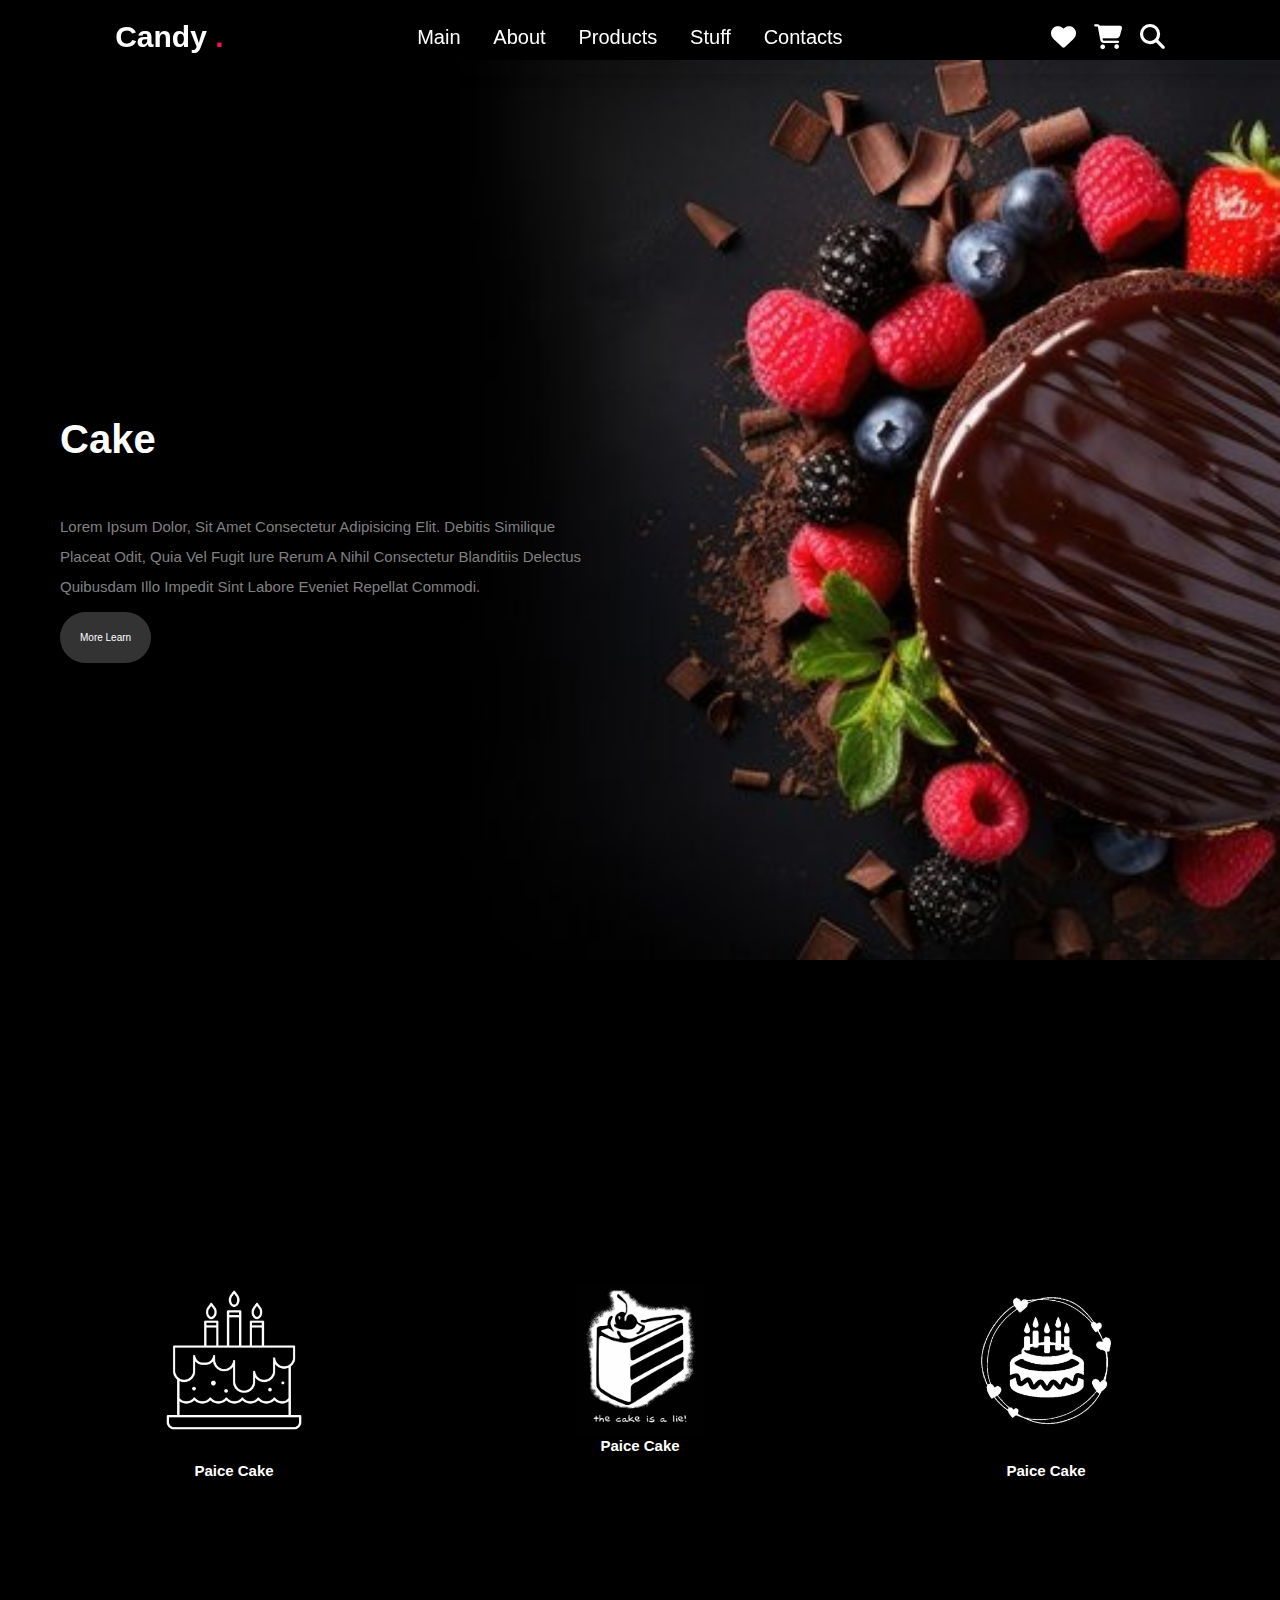
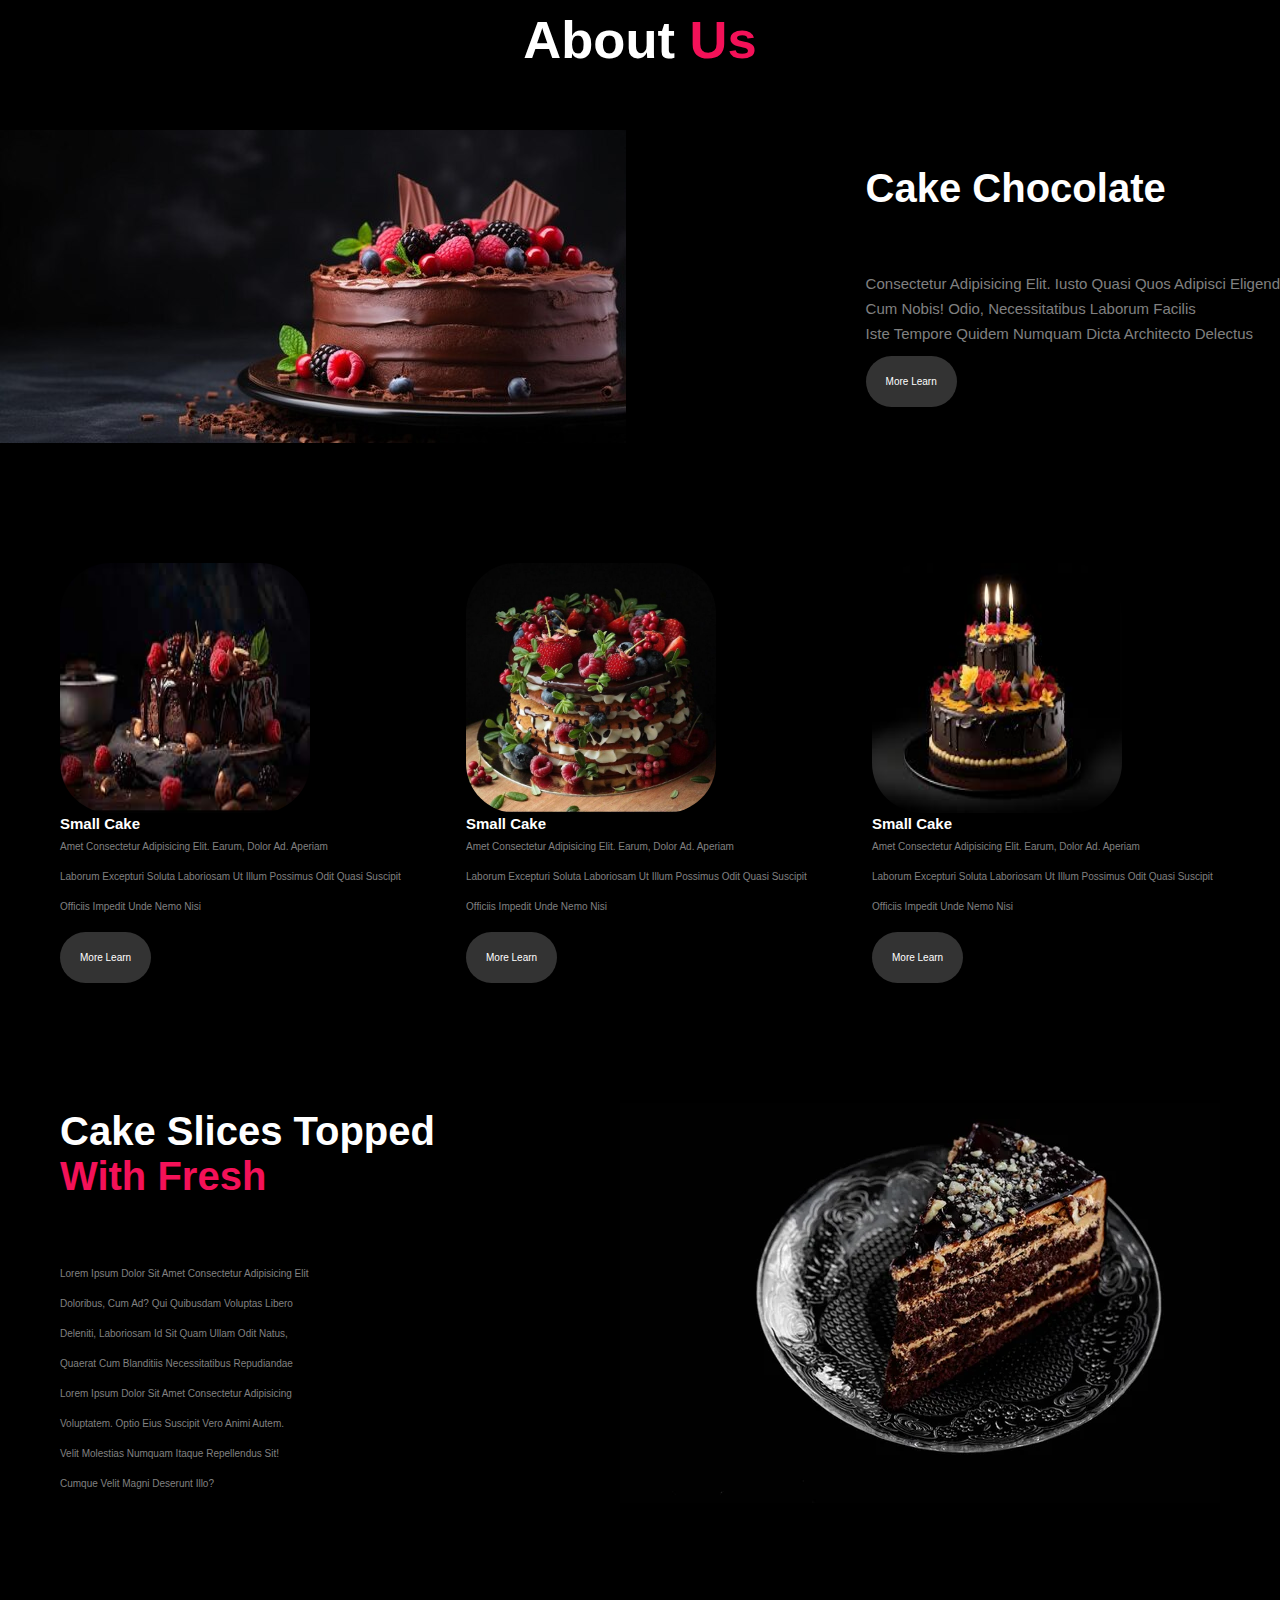
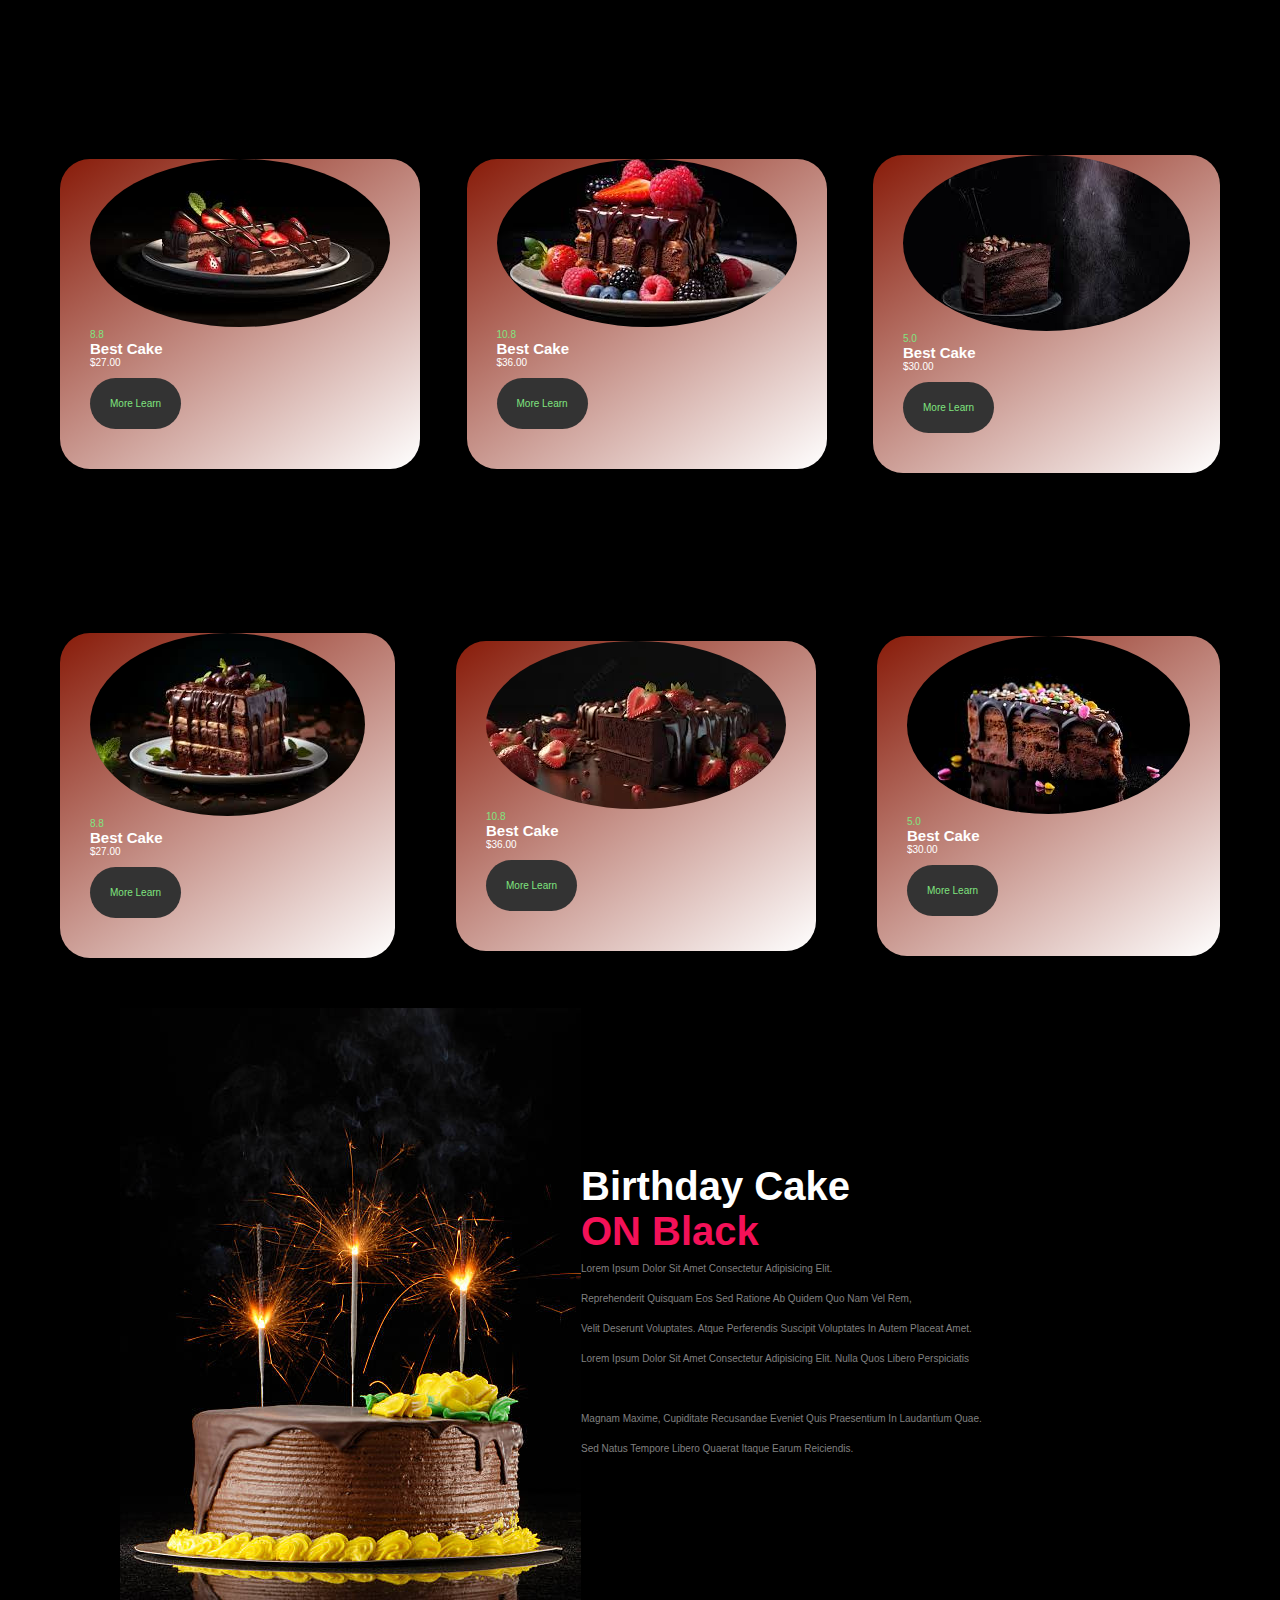
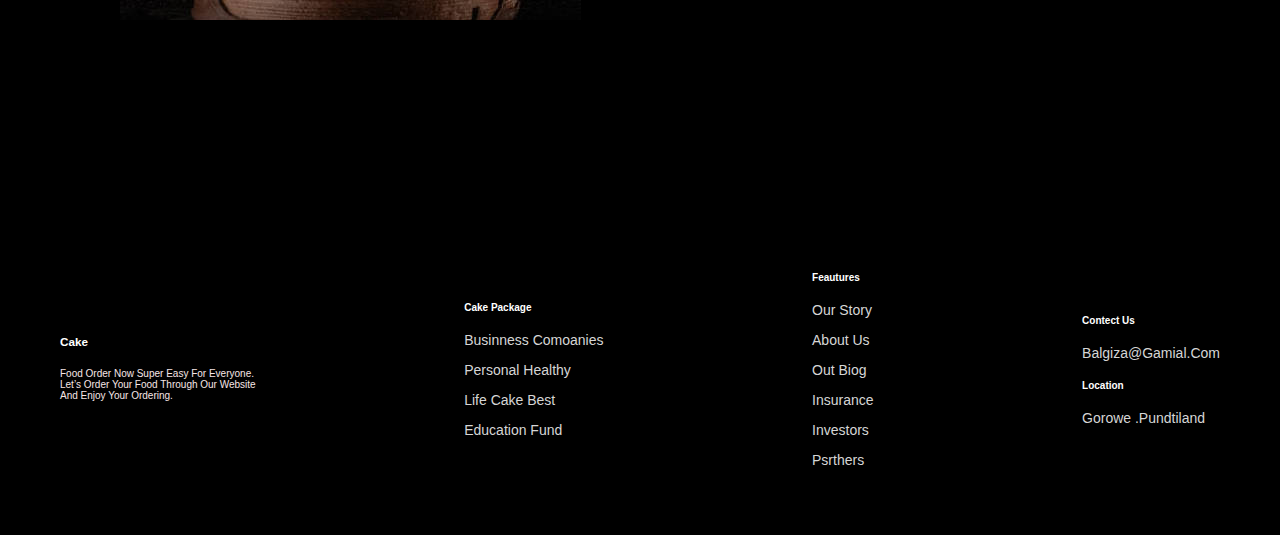
<file: index.html>
<!DOCTYPE html>
<html lang="en">
<head>
    <meta charset="UTF-8">
    <meta name="viewport" content="width=device-width, initial-scale=1.0">
    <title>balgiza nattim</title>
    <link rel="stylesheet" href="https://cdnjs.cloudflare.com/ajax/libs/font-awesome/6.6.0/css/all.min.css">
    <link rel="stylesheet" href="nalka13.css">
</head>
<body>
    
 <header>
    <input type="checkbox" name="" id="toggler">
    <label for="toggler" class="fas fa-bars"></label>
    <a href="#" class="logo">Candy <span> .</span></a>
    <nav class="navbar">
        <a href="#home">main</a>
        <a href="#about">about</a>
        <a href="#products">Products</a>
        <a href="#review">stuff</a>
        <a href="#contact">contacts</a>
        
    </nav>
 


    <div class=" icons">
        <a href="#" class="fas fa-heart"></a>
        <a href="#" class="fas fa-shopping-cart"></a>
        <a href="#" class="fas fa-search"></a>
    </div>
    </header>

    <div class="section1">
        <div class=" coll">
            <h3> Cake </h3>
            <p>
                Lorem ipsum dolor, sit amet consectetur adipisicing elit. Debitis similique<br>

                placeat odit, quia vel fugit iure rerum a nihil consectetur blanditiis delectus<br>
                 quibusdam illo
                 impedit sint labore eveniet repellat commodi.
            </p>
            <a href="#" class="btn"> more learn</a>

        </div>
    </div>
    </div>
    <div class=" section01">
        <div class=" com">
            <img src="bal22.jpg" width="200px">
            <h2> paice cake</h2>
        </div>
        <div class=" com">
            <img src="bal5.png" width="200px">
            <h2>paice cake </h2>
        </div>
        <div class=" com">
            <img src="bal44.jpg" width="200px">
            <h2> paice cake</h2>
        </div>
    </div>


<div class="section0">
    <h2> About <span> us</span></h2>
</div>
    <div class="section2">
            <img src="bal2.jpg">
        
        <div class="row">
            <h3> Cake chocolate</h3>
            <p>
                consectetur adipisicing elit. Iusto quasi quos adipisci eligend<br>

                cum nobis! Odio, necessitatibus laborum facilis<br>
                 iste tempore quidem numquam dicta architecto delectus 
            </p>
            <a href="#" class="btn"> more learn</a>
        </div>
    </div>


    <div class="section3">
        <div class="nal">
        <div class="cal">
            <img src="nuurto2323.jpg">
            <h2> Small <snp> cake</snp></h2>
            <p>
                 amet consectetur adipisicing elit. Earum, dolor ad. Aperiam <br>

                laborum excepturi soluta laboriosam ut illum possimus odit quasi suscipit officiis impedit unde nemo nisi 
            </p>
            <a href="#" class="btn"> more learn</a>
        </div>
    

    <div class="cal">
        <img src="shabeh59.jpg">
        <h2> Small <snp> cake</snp></h2>
        <p>
             amet consectetur adipisicing elit. Earum, dolor ad. Aperiam <br>
             
            laborum excepturi soluta laboriosam ut illum possimus odit quasi suscipit officiis impedit unde nemo nisi 
        </p>
        <a href="#" class="btn"> more learn</a>
    </div>

    <div class="cal">
        <img src="iiii34.jpg">
        <h2> Small <snp> cake</snp></h2>
        <p>
             amet consectetur adipisicing elit. Earum, dolor ad. Aperiam <br>
             
            laborum excepturi soluta laboriosam ut illum possimus odit quasi suscipit officiis impedit unde nemo nisi 
        </p>
        <a href="#" class="btn"> more learn</a>
    </div>
        </div>




        <div class="section4">
            <div class="coll">
                <h2> Cake slices Topped <br><span>with fresh</span></h2>
                <p>
                    Lorem ipsum dolor sit amet consectetur adipisicing elit<br>
                     Doloribus, cum ad? Qui quibusdam voluptas libero <br>

                    deleniti, laboriosam id sit quam ullam odit natus,<br>

                     quaerat cum blanditiis necessitatibus repudiandae<br>


                     Lorem ipsum dolor sit amet consectetur adipisicing <br>
                
                     voluptatem. Optio eius suscipit vero animi autem. <br>
                     Velit molestias numquam itaque repellendus sit!<br>
                      Cumque velit magni deserunt illo?
                </p>
            </div>
            <div class="bal">
                <img src="amal990.webp">
               
            </div>
            
        </div>




        <div class="section5">
            <div class=" qol">
                <img src="jana454.jpg">
                <a href="#"><br>
                    8.8</a>
                <h2> best cake</h2>
                <p>
                    $27.00
                </p>
            <a href="#" class="btn"> more learn</a>
        </div>
        

        <div class=" qol">
            <img src="images.jpg">
            <a href="#"><br>
                10.8</a>
            <h2> best cake</h2>
            <p>
                $36.00

            </p>
        <a href="#" class="btn"> more learn</a>
        </div>
        
        <div class=" qol">
            <img src="qalpi1111.jpg">
            <a href="#"><br>
                5.0</a>
            <h2> best cake</h2>
            <p>
                $30.00
            </p>
        <a href="#" class="btn"> more learn</a>
        </div>
    </div>



    

    <div class="section6">
        <div class=" cell">
            <img src="bina50.jpg">
            <a href="#"><br>
                8.8</a>
            <h2> best cake</h2>
            <p>
                $27.00
            </p>
        <a href="#" class="btn"> more learn</a>
    </div>
    

    <div class=" cell">
        <img src="bal98.jpg">
        <a href="#"><br>
            10.8</a>
        <h2> best cake</h2>
        <p>
            $36.00

        </p>
    <a href="#" class="btn"> more learn</a>
    </div>
    
    <div class=" cell">
        <img src="hawa121.jpg">
        <a href="#"><br>
            5.0</a>
        <h2> best cake</h2>
        <p>
            $30.00
        </p>
    <a href="#" class="btn"> more learn</a>
    </div>
</div>




<div class="section7">
    <div class="well">
        <img src="istockphoto-157383097-612x612.jpg">
    <div class="texbox">
        <h3>  Birthday Cake<br><span> ON Black</span></h3>
        <p>
            Lorem ipsum dolor sit amet consectetur adipisicing elit.<br>

             Reprehenderit quisquam eos sed ratione ab quidem quo nam vel rem, <br>

             velit deserunt voluptates. Atque perferendis suscipit voluptates in autem placeat amet.<br>

             Lorem ipsum dolor sit amet consectetur adipisicing elit. Nulla  quos libero perspiciatis<br>
             <br>
              magnam maxime, cupiditate recusandae
             eveniet quis praesentium in laudantium quae.<br>
              Sed natus tempore libero quaerat itaque earum reiciendis.
        </p>
    </div>
</div>
</div>
    </div>





<div class="section8">
    <div class="caal">
      <div class="quul">
      <h3>Cake</h3>
      <p>
        Food order now super easy for everyone.<br>
         Let’s 
        
        order your food through our website <br>
        and enjoy
        
         your ordering.
      </p>
    
    </div>
    
  
  </div>
  
  
    <div  class="col">
        <h4> cake package  </h4>
        <ul>
            <li> <a href="#"> businness comoanies </a> </li>
            <li> <a href="#"> personal healthy </a> </li> 
            
            <li> <a href="#"> life cake best </a> </li> 
            <li> <a href="#"> education fund  </a> </li> 
        </ul>
    </div>
    <div class="col">
        <h4>  Feautures  </h4>
        <ul>
            <li> <a href="#"> our story </a> </li>
            <li> <a href="#"> about us </a> </li> 
            <li> <a href="#"> out biog</a> </li> 
            <li> <a href="#">insurance</a> </li> 
            <li> <a href="#"> investors</a> </li> 
            <li> <a href="#">psrthers</a> </li> 
        </ul>
    </div>
    <div class="col"> 
        <h4> contect Us   </h4>
        <ul>
            <li> <a href="#"> balgiza@gamial.com </a> </li> 
        </ul>
  
    <div class=" col">
      <h4> location</h4>
      <ul>
        <li> <a href="#"> Gorowe .pundtiland</a> </li>  
      </ul>
    </div>
  </div>

  </div>
  
  
  
    </div>
  
    
  


    
</body>
</html>
</file>
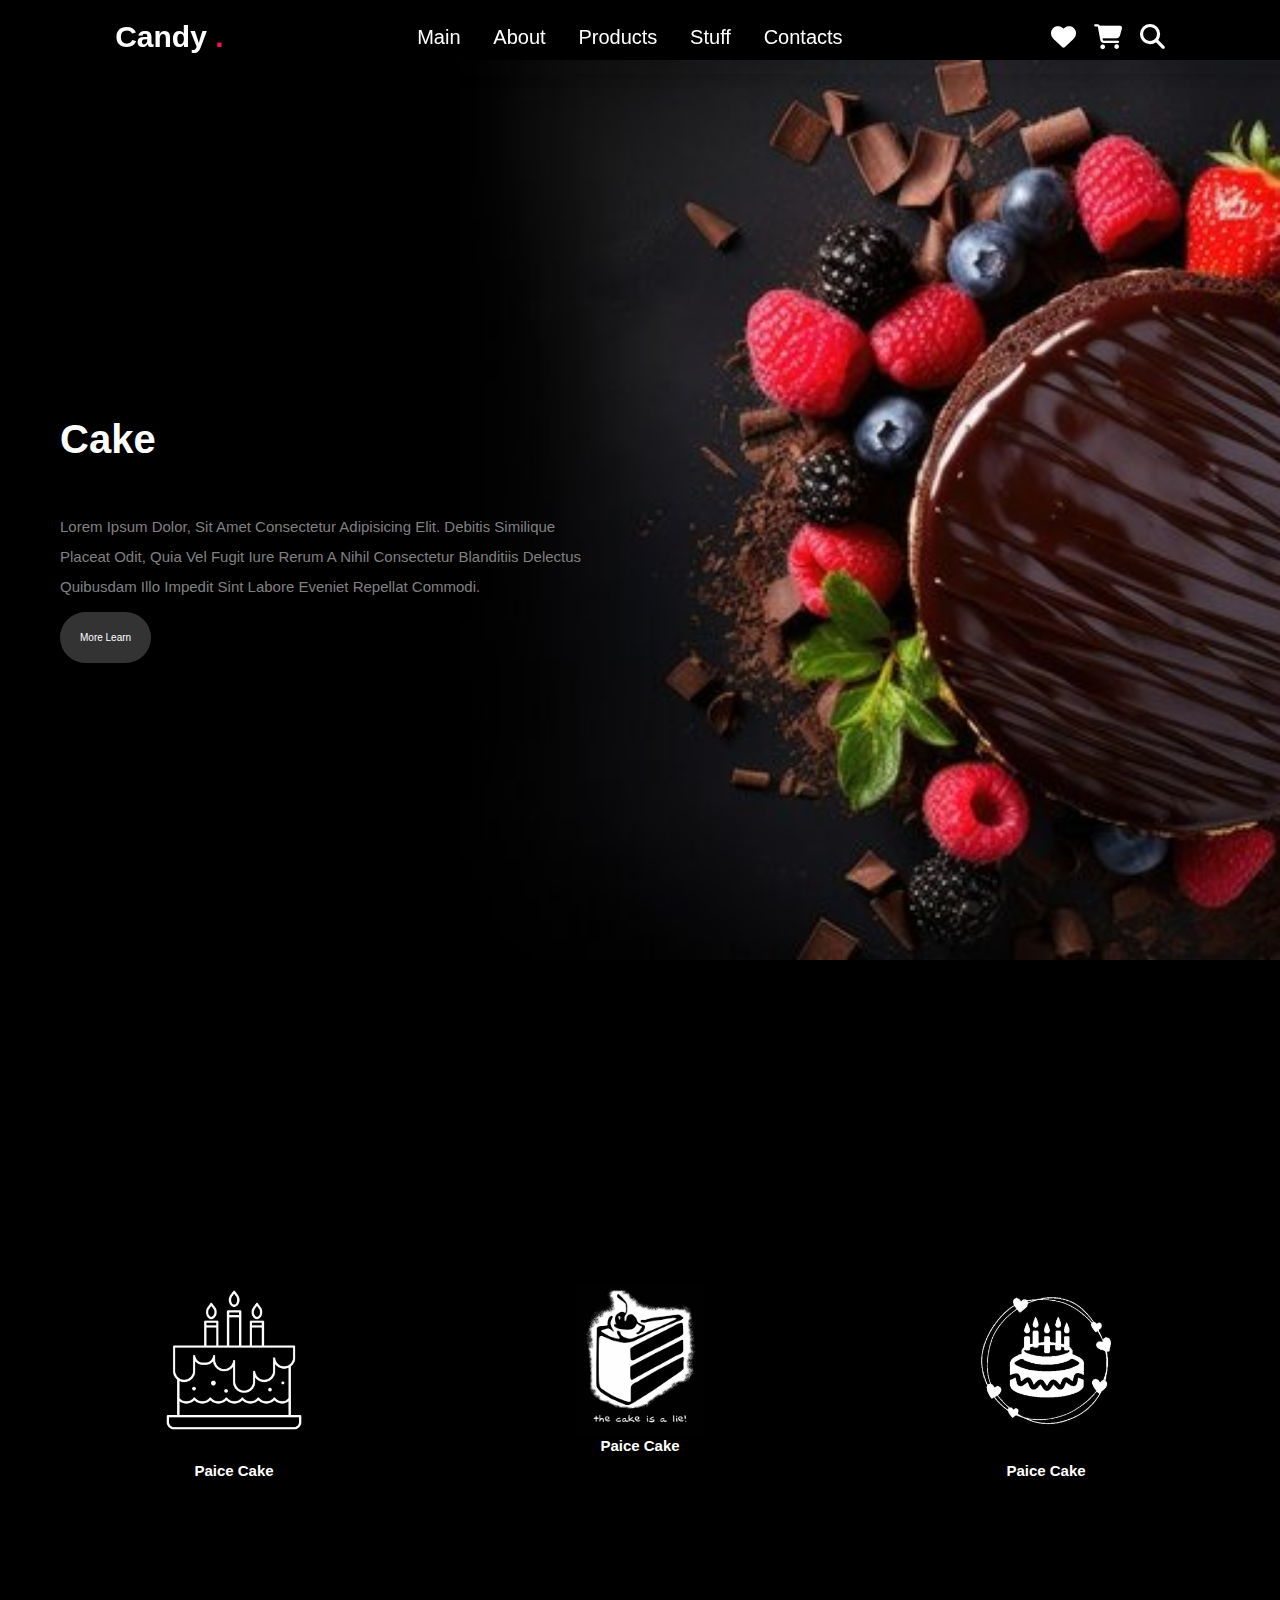
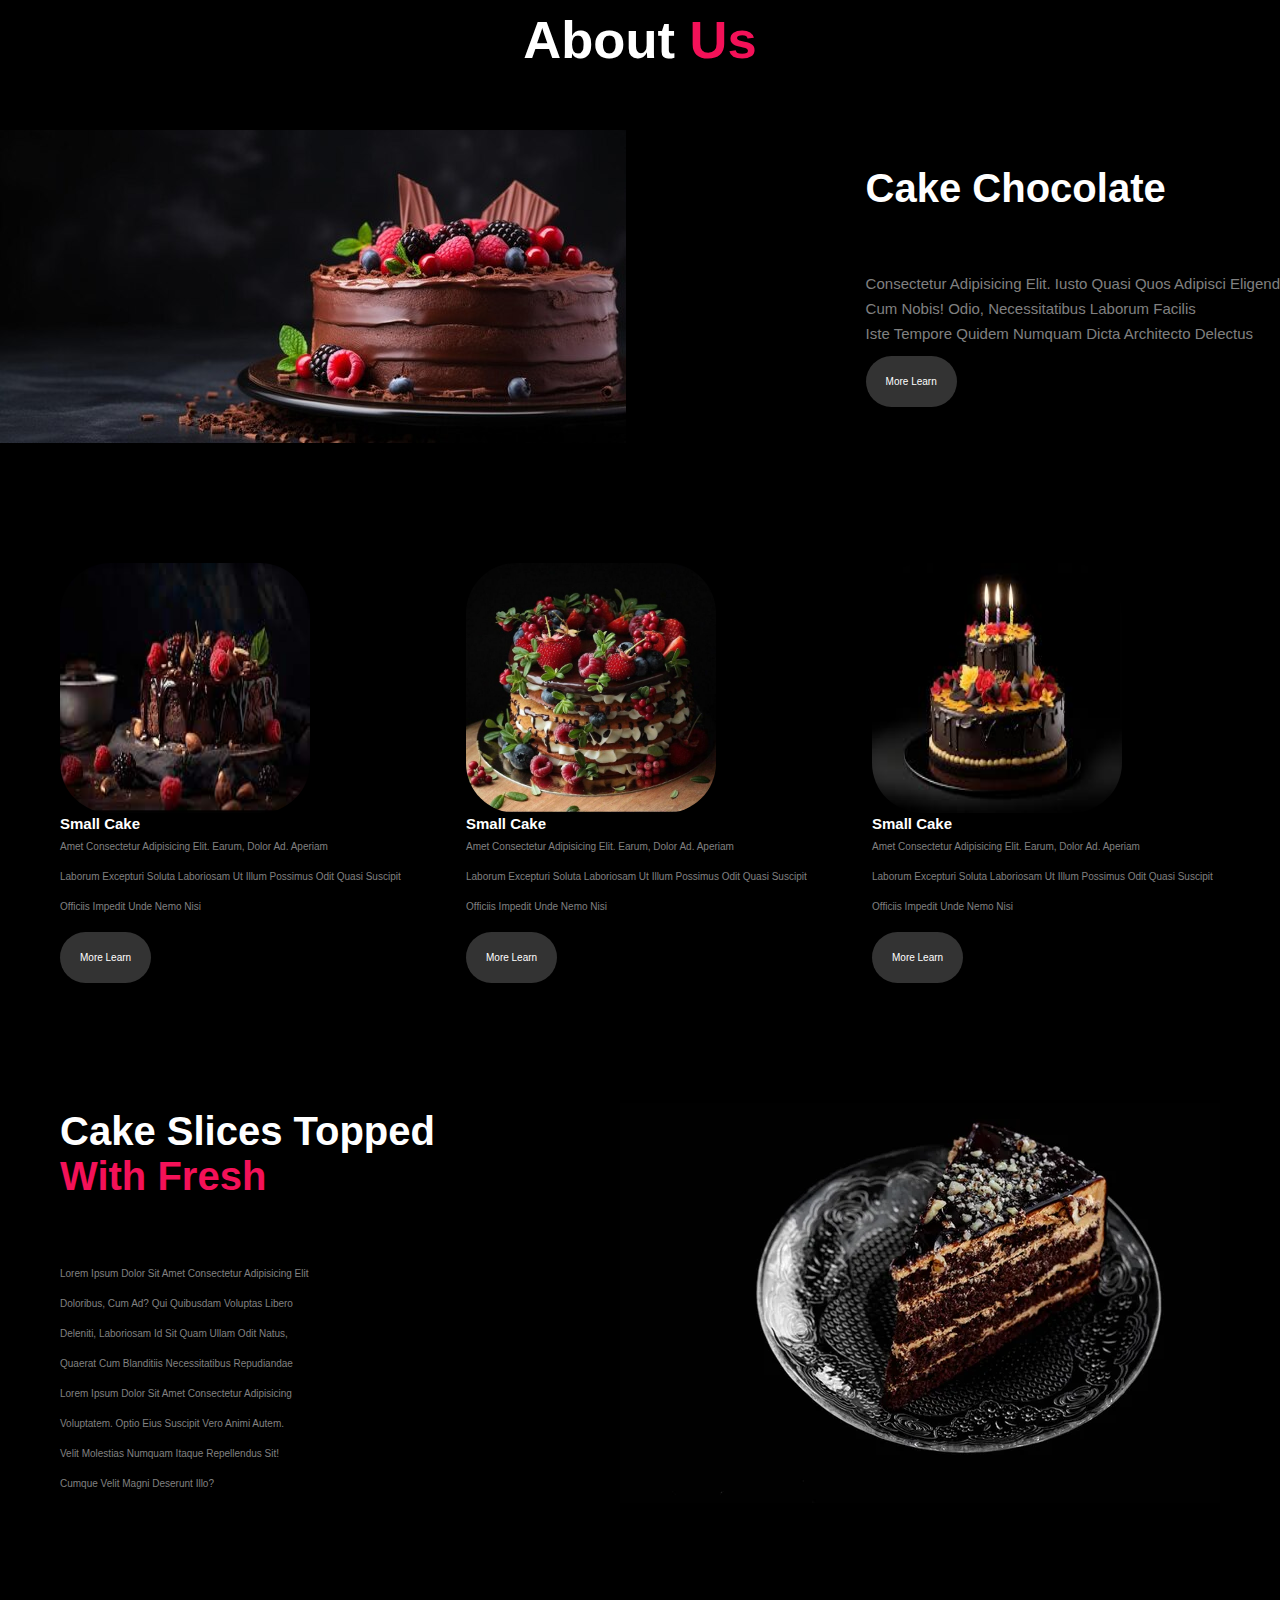
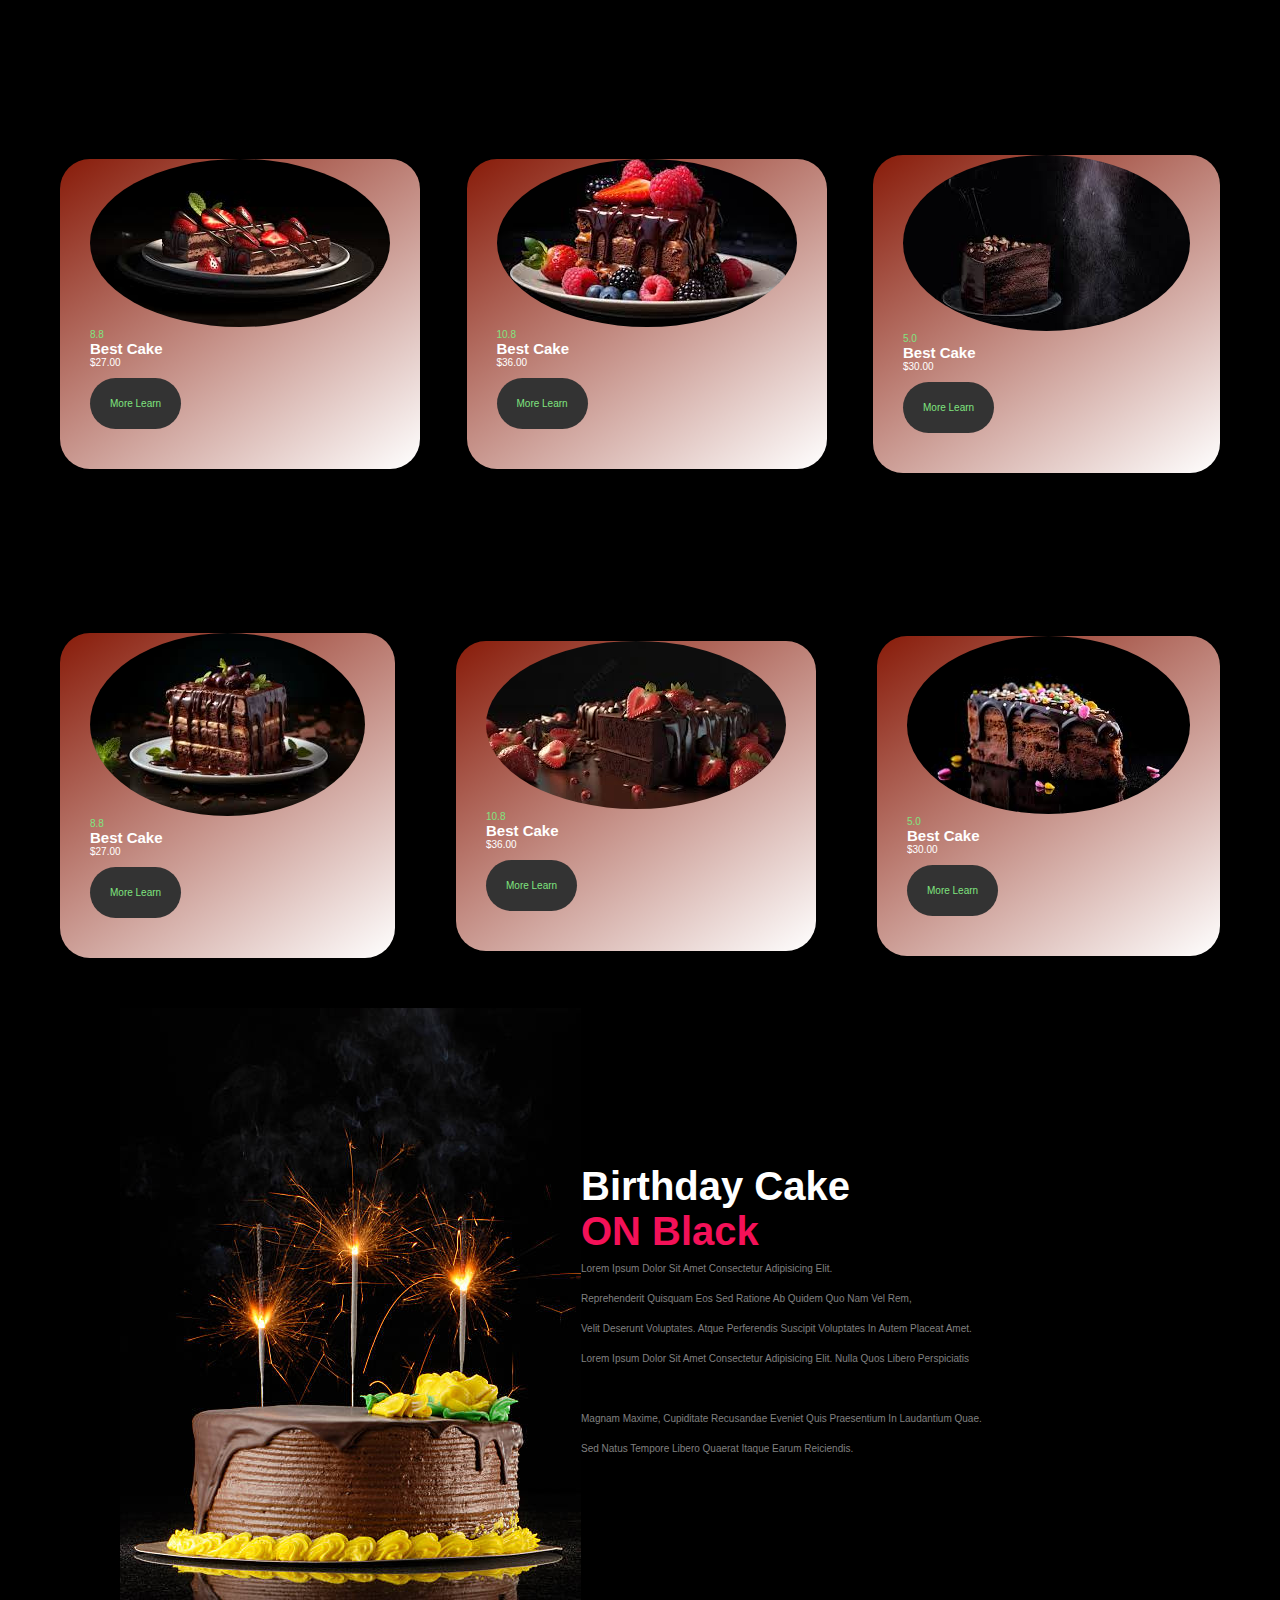
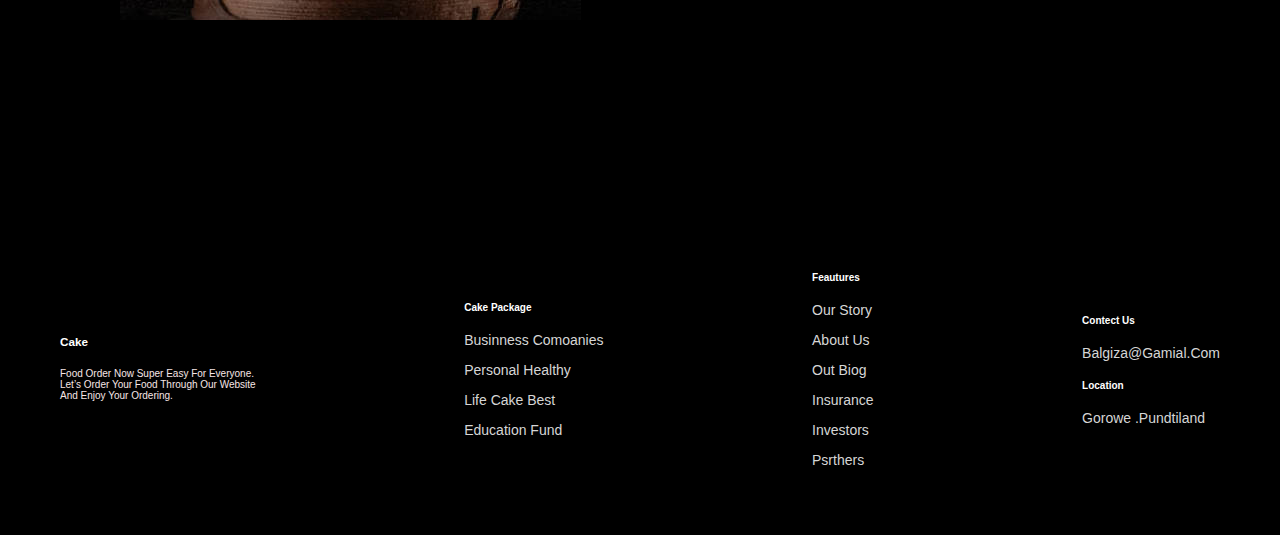
<file: nalka13.html>
<!DOCTYPE html>
<html lang="en">
<head>
    <meta charset="UTF-8">
    <meta name="viewport" content="width=device-width, initial-scale=1.0">
    <title>balgiza nattim</title>
    <link rel="stylesheet" href="https://cdnjs.cloudflare.com/ajax/libs/font-awesome/6.6.0/css/all.min.css">
    <link rel="stylesheet" href="nalka13.css">
</head>
<body>
    
 <header>
    <input type="checkbox" name="" id="toggler">
    <label for="toggler" class="fas fa-bars"></label>
    <a href="#" class="logo">Candy <span> .</span></a>
    <nav class="navbar">
        <a href="#home">main</a>
        <a href="#about">about</a>
        <a href="#products">Products</a>
        <a href="#review">stuff</a>
        <a href="#contact">contacts</a>
        
    </nav>
 


    <div class=" icons">
        <a href="#" class="fas fa-heart"></a>
        <a href="#" class="fas fa-shopping-cart"></a>
        <a href="#" class="fas fa-search"></a>
    </div>
    </header>

    <div class="section1">
        <div class=" coll">
            <h3> Cake </h3>
            <p>
                Lorem ipsum dolor, sit amet consectetur adipisicing elit. Debitis similique<br>

                placeat odit, quia vel fugit iure rerum a nihil consectetur blanditiis delectus<br>
                 quibusdam illo
                 impedit sint labore eveniet repellat commodi.
            </p>
            <a href="#" class="btn"> more learn</a>

        </div>
    </div>
    </div>
    <div class=" section01">
        <div class=" com">
            <img src="bal22.jpg" width="200px">
            <h2> paice cake</h2>
        </div>
        <div class=" com">
            <img src="bal5.png" width="200px">
            <h2>paice cake </h2>
        </div>
        <div class=" com">
            <img src="bal44.jpg" width="200px">
            <h2> paice cake</h2>
        </div>
    </div>


<div class="section0">
    <h2> About <span> us</span></h2>
</div>
    <div class="section2">
            <img src="bal2.jpg">
        
        <div class="row">
            <h3> Cake chocolate</h3>
            <p>
                consectetur adipisicing elit. Iusto quasi quos adipisci eligend<br>

                cum nobis! Odio, necessitatibus laborum facilis<br>
                 iste tempore quidem numquam dicta architecto delectus 
            </p>
            <a href="#" class="btn"> more learn</a>
        </div>
    </div>


    <div class="section3">
        <div class="nal">
        <div class="cal">
            <img src="nuurto2323.jpg">
            <h2> Small <snp> cake</snp></h2>
            <p>
                 amet consectetur adipisicing elit. Earum, dolor ad. Aperiam <br>

                laborum excepturi soluta laboriosam ut illum possimus odit quasi suscipit officiis impedit unde nemo nisi 
            </p>
            <a href="#" class="btn"> more learn</a>
        </div>
    

    <div class="cal">
        <img src="shabeh59.jpg">
        <h2> Small <snp> cake</snp></h2>
        <p>
             amet consectetur adipisicing elit. Earum, dolor ad. Aperiam <br>
             
            laborum excepturi soluta laboriosam ut illum possimus odit quasi suscipit officiis impedit unde nemo nisi 
        </p>
        <a href="#" class="btn"> more learn</a>
    </div>

    <div class="cal">
        <img src="iiii34.jpg">
        <h2> Small <snp> cake</snp></h2>
        <p>
             amet consectetur adipisicing elit. Earum, dolor ad. Aperiam <br>
             
            laborum excepturi soluta laboriosam ut illum possimus odit quasi suscipit officiis impedit unde nemo nisi 
        </p>
        <a href="#" class="btn"> more learn</a>
    </div>
        </div>




        <div class="section4">
            <div class="coll">
                <h2> Cake slices Topped <br><span>with fresh</span></h2>
                <p>
                    Lorem ipsum dolor sit amet consectetur adipisicing elit<br>
                     Doloribus, cum ad? Qui quibusdam voluptas libero <br>

                    deleniti, laboriosam id sit quam ullam odit natus,<br>

                     quaerat cum blanditiis necessitatibus repudiandae<br>


                     Lorem ipsum dolor sit amet consectetur adipisicing <br>
                
                     voluptatem. Optio eius suscipit vero animi autem. <br>
                     Velit molestias numquam itaque repellendus sit!<br>
                      Cumque velit magni deserunt illo?
                </p>
            </div>
            <div class="bal">
                <img src="amal990.webp">
               
            </div>
            
        </div>




        <div class="section5">
            <div class=" qol">
                <img src="jana454.jpg">
                <a href="#"><br>
                    8.8</a>
                <h2> best cake</h2>
                <p>
                    $27.00
                </p>
            <a href="#" class="btn"> more learn</a>
        </div>
        

        <div class=" qol">
            <img src="images.jpg">
            <a href="#"><br>
                10.8</a>
            <h2> best cake</h2>
            <p>
                $36.00

            </p>
        <a href="#" class="btn"> more learn</a>
        </div>
        
        <div class=" qol">
            <img src="qalpi1111.jpg">
            <a href="#"><br>
                5.0</a>
            <h2> best cake</h2>
            <p>
                $30.00
            </p>
        <a href="#" class="btn"> more learn</a>
        </div>
    </div>



    

    <div class="section6">
        <div class=" cell">
            <img src="bina50.jpg">
            <a href="#"><br>
                8.8</a>
            <h2> best cake</h2>
            <p>
                $27.00
            </p>
        <a href="#" class="btn"> more learn</a>
    </div>
    

    <div class=" cell">
        <img src="bal98.jpg">
        <a href="#"><br>
            10.8</a>
        <h2> best cake</h2>
        <p>
            $36.00

        </p>
    <a href="#" class="btn"> more learn</a>
    </div>
    
    <div class=" cell">
        <img src="hawa121.jpg">
        <a href="#"><br>
            5.0</a>
        <h2> best cake</h2>
        <p>
            $30.00
        </p>
    <a href="#" class="btn"> more learn</a>
    </div>
</div>




<div class="section7">
    <div class="well">
        <img src="istockphoto-157383097-612x612.jpg">
    <div class="texbox">
        <h3>  Birthday Cake<br><span> ON Black</span></h3>
        <p>
            Lorem ipsum dolor sit amet consectetur adipisicing elit.<br>

             Reprehenderit quisquam eos sed ratione ab quidem quo nam vel rem, <br>

             velit deserunt voluptates. Atque perferendis suscipit voluptates in autem placeat amet.<br>

             Lorem ipsum dolor sit amet consectetur adipisicing elit. Nulla  quos libero perspiciatis<br>
             <br>
              magnam maxime, cupiditate recusandae
             eveniet quis praesentium in laudantium quae.<br>
              Sed natus tempore libero quaerat itaque earum reiciendis.
        </p>
    </div>
</div>
</div>
    </div>





<div class="section8">
    <div class="caal">
      <div class="quul">
      <h3>Cake</h3>
      <p>
        Food order now super easy for everyone.<br>
         Let’s 
        
        order your food through our website <br>
        and enjoy
        
         your ordering.
      </p>
    
    </div>
    
  
  </div>
  
  
    <div  class="col">
        <h4> cake package  </h4>
        <ul>
            <li> <a href="#"> businness comoanies </a> </li>
            <li> <a href="#"> personal healthy </a> </li> 
            
            <li> <a href="#"> life cake best </a> </li> 
            <li> <a href="#"> education fund  </a> </li> 
        </ul>
    </div>
    <div class="col">
        <h4>  Feautures  </h4>
        <ul>
            <li> <a href="#"> our story </a> </li>
            <li> <a href="#"> about us </a> </li> 
            <li> <a href="#"> out biog</a> </li> 
            <li> <a href="#">insurance</a> </li> 
            <li> <a href="#"> investors</a> </li> 
            <li> <a href="#">psrthers</a> </li> 
        </ul>
    </div>
    <div class="col"> 
        <h4> contect Us   </h4>
        <ul>
            <li> <a href="#"> balgiza@gamial.com </a> </li> 
        </ul>
  
    <div class=" col">
      <h4> location</h4>
      <ul>
        <li> <a href="#"> Gorowe .pundtiland</a> </li>  
      </ul>
    </div>
  </div>

  </div>
  
  
  
    </div>
  
    
  


    
</body>
</html>
</file>
<file: nalka13.css>
:root{
    --pink:#f31158;
}
body{
    background-color: black;
 }


*{ 
    margin: 0; padding: 0;
    box-sizing: border-box;
    font-family: Verdana, Geneva, Tahoma, sans-serif;
    outline: none; border: none;
    text-decoration: none;
    text-transform: capitalize;
    transition: .2s; 
}
html{
    font-size: 62.5%;
    scroll-behavior: smooth;
    scroll-snap-stop: 6rem;
    /* overflow: hidden; */
    

} 




header{
    position: fixed;
    top:0; left: 0; right: 0;
    padding: 2rem 9%;
    display: flex;
    align-items: center;
    justify-content: space-between;
    z-index: 1000;
    box-shadow: 0 .5rem 1rem rgba(0, 0, 0, .1);
}
header .logo{
    font-size: 3rem;
    color:white;
    font-weight: bolder;
}
header .logo span{
    color: var(--pink);

}
header .navbar a{
    font-size: 2rem;
    padding: 0 1.5rem;
    color:white;
}
header .navbar a:hover{
    color: var(--pink);
}
header .icons a{
    font-size: 2.5rem;
    color: white;
    margin-left: 1.5rem;
}
header .icons a:hover{
    color: var(--pink);
}
header #toggler{
    display: none;
}
header .fa-bars{
    font-size: 3rem;
    color: #333;
    border-radius: .5rem;
    padding: .5rem 1.5rem;
    cursor: pointer;
    border: .1rem solid rgba(0, 0, 0, .3);
    display: none;

}
@media (max-width: 991px) {
    .navbar{
        display: none;
    }
    
}

.section0{
    padding-top: 60px;
    color: white;
    text-align:  center;
    font-size: 35px;
}
span{
    color: #f31158;
}



.section1{
    margin-bottom: 60px;
    margin-top: 60px;
    padding-top: 60px;
    padding-left: 60px;
    min-height: 100vh;
    background: url(bal1.jpg) no-repeat;
    background-size: cover;
    background-position:center ;
    display: flex;
    justify-content: space-between;
    align-items: center;
}
.section1 p{
    color: gray;
    line-height: 30px;
    font-size: 15px;
    flex-basis: 30%;
}
.section1 h3{
    padding-bottom: 50px;
    color: #fff;
    font-size: 40px;
}

.bal{
    padding-top: 60px;
    padding-bottom: 60px;
}
.btn{
    display: inline-block;
    margin-top: 1rem;
    border-radius: 6rem;
    background: #333;
    color: #fff;
    padding: 20px;
    cursor: pointer;
    font-size: 10px;
    
}
.btn:hover{
    background-color: #f31158;
}



@media (max-width: 768px) {
    .section1{
        flex-direction: column-reverse;
    }
    .section1{
        background-position: right;
    }

}

.section2{
    padding-top: 60px;
    /* padding-left: 60px; */
    padding-bottom: 60px;
    display: flex;
    justify-content: space-between;
    align-items: center;
}



.row{
    color: #fff;
    /* padding-left: 50px; */

}
.row p{
    color: gray;
    line-height: 25px;
    font-size: 15px;
    flex-basis: 30%;
    /* padding-bottom: 60px; */
    
}
.row h3{
    color: #fff;
    font-size: 40px;
    padding-bottom: 60px;
    
}
.section01{
    padding-top: 60px;
    padding-left: 60px;
    padding-bottom: 60px;
    padding-right: 60px;
    display: flex;
    justify-content: space-between;
    align-items: center;
    flex-wrap: wrap;
    text-align: center;
}
.com h2{
    color: #fff;
    /* padding-left: 60px; */
}


.section01 .com{
    border-radius: 30px;
    box-shadow: 28px 28px 45px #eeee -28px -28px -45px #fff  ;
    display: flow-root;
    padding: 0 30px 5px;
    padding-top: 0;
    margin: 180px 0 5px;
    transform: 0.8s calc(0.22 0.78 0.45 1.02);
    flex-basis:  30%;
}
@media (max-width:767px) 
{
    .section01 .com{
        flex-basis: 100%;
    }
}
.section01 .com :hover{
    transform: scale(1.09);
    /* background: #333; */

}


.section01 .a :hover{
    transform: scale(1.09);
    background: #333;
}


@media ( max-width:991px) 
{
    .section01 .com{
        flex-basis: 45%;

    }
    
}

@media ( max-width:767px) 
{
    .section01 .com{
        flex-basis: 100%;

    }
    
}


.section3{
    color: #fff;
    padding-top: 60px;
    padding-left: 60px;
    padding-bottom: 60px;
    padding-right: 60px;
    flex-basis: 30%;
    flex-wrap: wrap;
    
}



.nal{
    color: #fff;
    display: flex ;
    justify-content: space-between;
    align-items: center;
    flex-basis: 30%;
    flex-wrap: wrap;
    
}

.nal P{
    color: grey;
    line-height: 30px;
    
}
img{
    max-width: 100%;
}


.cal{
    flex-basis: 30%;


}
@media (max-width:991px) {
    .section2{
        flex-direction: column;
    }
    
}



.section3 .cel{
    border-radius: 30px;
    box-shadow: 28px 28px 45px #eeee -28px -28px -45px #fff  ;
    display: flow-root;
    padding: 0 30px 40px;
    padding-top: 0;
    margin: 130px 0 30px;
    transform: 0.8s calc(0.22 0.78 0.45 1.02);
    /* flex-basis: 30%; */
}
.section3 .nal :hover{
    transform: scale(1.09);
    /* background: #333; */
}


.section3 .a :hover{
    transform: scale(1.09);
    /* background: #333; */
}

.nal img{
    box-shadow: 28px 28px 45px #f31158 -28px -28px -45px #fff  ;
    border-radius: 20%;
    overflow: hidden;

}

.cal img{
    width: 250px;
    height: 250px;
}




@media (max-width:991px) {
    .section3 .nal{
        flex-direction: column;
    }
    
}






.section4{
    padding-top: 60px;
    padding-bottom: 60px;
    display: flex;
    justify-content: space-between;
    align-items: center;
}

.section4 p{
    color: gray;
    line-height: 30px;
    padding-bottom: 60px;
    /* padding-top: 60px; */
    
}
.section4 h2{
    color: #fff;
    padding-bottom: 60px;
    font-size: 40px;
    padding-top: 60px;
}



@media (max-width:991px) {
    .section4{
        flex-direction: column;
    }
    
}




.section5{
    display:  flex;
    justify-content: space-between;
    align-items: center;
    flex-basis: 45%;
    flex-wrap: wrap;
}

.section5 .qol{
    border-radius: 30px;
    background: linear-gradient(145deg,#f318, #fff);
    box-shadow: 28px 28px 45px #eeee -28px -28px -45px #fff  ;
    display: flow-root;
    padding: 0 30px 40px;
    padding-top: 0;
    margin: 130px 0 30px;
    transform: 0.8s calc(0.22 0.78 0.45 1.02);
    /* flex-basis: 30%; */
}
.section5 .qol :hover{
    transform: scale(1.09);
    /* background: #333; */
}


.section5 .a :hover{
    transform: scale(1.09);
    /* background: #333; */
}

.qol img{
    box-shadow: 28px 28px 45px #f31158 -28px -28px -45px #fff  ;
    border-radius: 50%;
    overflow: hidden;

}

.section5 .qol a{
    color: #7fe47f;
    font-size: 10px;
}


@media ( max-width: 991px) {
    .section5 .qol{
        flex-basis: 45%;
        margin-bottom: 20px;
    }
    
}

@media (max-width:767px) {
    .section5 .qol{
        flex-basis: 100%;
        text-align: center;
    }
    
} 






.section6{
    display:  flex;
    justify-content: space-between;
    align-items: center;
    flex-basis: 45%;
    flex-wrap: wrap;
}

.section6 .cell{
    border-radius: 30px;
    background: linear-gradient(145deg,#f318, #fff);
    box-shadow: 28px 28px 45px #eeee -28px -28px -45px #fff  ;
    display: flow-root;
    padding: 0 30px 40px;
    padding-top: 0;
    margin: 130px 0 30px;
    transform: 0.8s calc(0.22 0.78 0.45 1.02);
    /* flex-wrap: wrap; */
}
.section6 .cell :hover{
    transform: scale(1.09);
    /* background: #333; */
}


.section6 .a :hover{
    transform: scale(1.09);
    background: #333;
}

.cell img{
    box-shadow: 28px 28px 45px #f31158 -28px -28px -45px #fff  ;
    border-radius: 50%;
    overflow: hidden;

}

.section6 .cell a{
    color: #7fe47f;
    font-size: 10px;
}



@media ( max-width: 991px) {
    .section6 .cell{
        flex-basis: 45%;
        margin-bottom: 20px;
    }
    
}

@media (max-width:767px) {
    .section6 .cell{
        flex-basis: 100%;
        text-align: center;
    }
}






    
 .section7{

    padding: 60px;
    padding-top: 20px;
    padding-bottom: 60px;
    /* padding-right: 30px; */
    display: flex;
    color: #333;
    text-transform: none;
    /* padding-left: 50px; */
}
.well{
    display: flex;
    justify-content: space-between;
    align-items: center;
    padding-bottom: 60px;
    flex-wrap: wrap;

}
.section7 .texbox{
    max-width: 600px;
    /* padding-left: 50px; */
}
.section7 .texbox p{
    /* padding-top: 60px; */
    color: gray;
    line-height: 30px;
}
.section7  .texbox h3{
    color: #fff;
    font-size: 40px;
    
}

@media (max-width:991px) {
    .section7{
        flex-direction: column;
    }
    
}





.fal{
    display: flex;
    justify-content: space-between;
    align-items: center;
}






@media (max-width: 768px) {
    .section7 .fal{
        flex-direction: column-reverse;
    }
}













.section8{
    display: flex;
    justify-content: space-between;
    align-items: center;
    padding-top: 60px;
    padding-right: 60px;
    padding-bottom:60px;
    padding-left: 60px;
    /* background-color: #0B2D5D; */
    flex-wrap: wrap;
    
}
.section8 h3{
    color: #fff;
}
.section8 p{
    padding-top: 20px;
    color: rgb(247, 230, 230);
}



.col ul{
    
    color:#fff;
    
    }
    .col h4{
        color: #fff;
        line-height: 35px;
    }
    
    .col ul li{
    list-style: none;
    
    
    }
    
    .col ul li a{
    text-decoration: none;
    color:rgb(214, 214, 214);
    font-size: 14px;
    line-height: 30px;
    
    
    
    }


@media ( max-width: 991px) {
    .section8 .col{
        flex-basis: 45%;
        margin-bottom: 20px;
    }
    
}

@media (max-width:767px) {
    .section8 .col{
        flex-basis: 100%;
        text-align: center;
    }
}
</file>
